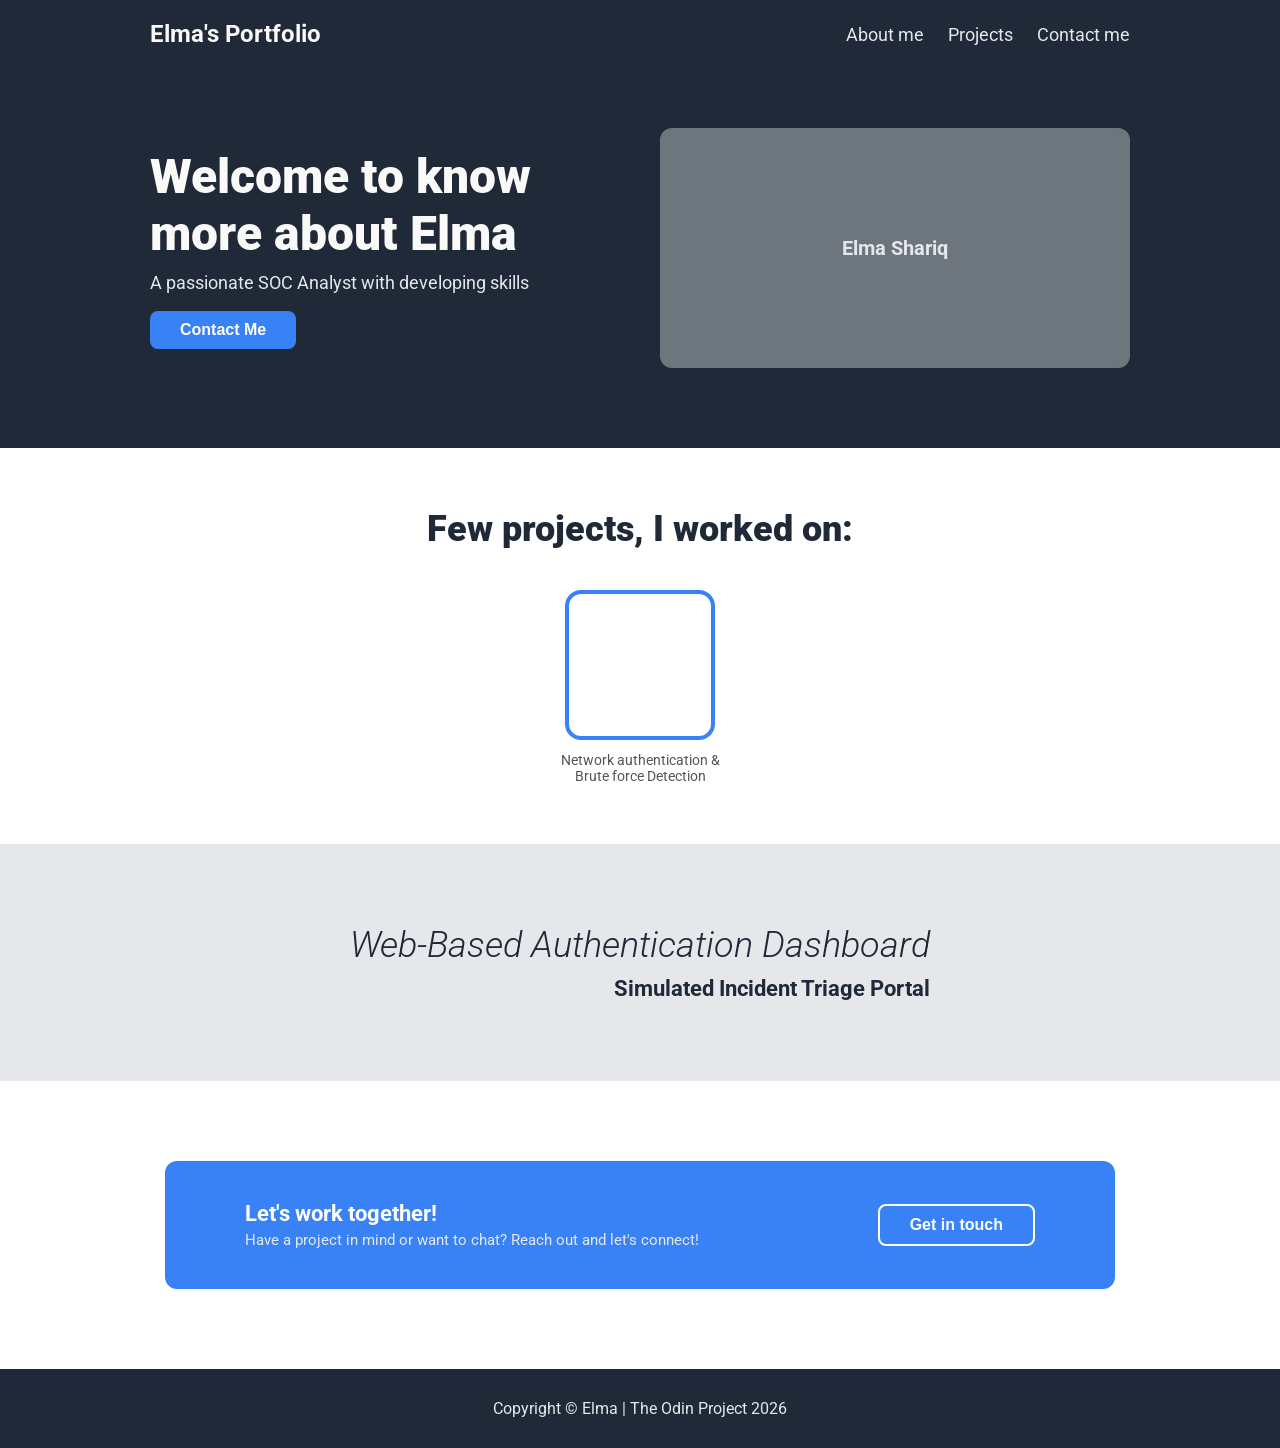
<file: index.html>
<!DOCTYPE html>
<html lang="en">
<head>
    <meta charset="UTF-8">
    <meta name="viewport" content="width=device-width, initial-scale=1.0">
    <title>Elma | Personal Portfolio</title>
    <link rel="preconnect" href="https://fonts.googleapis.com">
    <link rel="preconnect" href="https://fonts.gstatic.com" crossorigin>
    <link href="https://fonts.googleapis.com/css2?family=Roboto:ital,wght@0,300;0,400;0,700;0,900;1,300&display=swap" rel="stylesheet">
    <link rel="stylesheet" href="style2.css">
</head>
<body>

<div class="hero-container">
    <header class="navbar">
        <div class="logo">Elma's Portfolio</div>
        <ul class="nav-links">
          <li><a href="about.html">About me</a></li>
            <li><a href="projects.html">Projects</a></li>
    <li><a href="contact.html">Contact me</a></li>
        </ul>
    </header>

    <div class="hero-content">
        <div class="hero-text">
            <h1>Welcome to know more about Elma</h1>
            <p>A passionate SOC Analyst with developing skills</p>
            <button class="btn">Contact Me</button>
        </div>
        <div class="hero-image-placeholder">
            Elma Shariq
        </div>
    </div>
</div>

<div class="info-section" id="projects">
    <h2>Few projects, I worked on:</h2>
    <div class="cards-container">
        <div class="card-item">
            <div class="card-box"></div>
            <p>Network authentication & Brute force Detection</p>
        </div>
    </div>
</div>

<div class="quote-section">
    <div class="quote-container">
        <p class="quote-text">Web-Based Authentication Dashboard</p>
        <p class="quote-author">Simulated Incident Triage Portal</p>
    </div>
</div>

<div class="cta-section" id="contact">
    <div class="cta-box">
        <div class="cta-text">
            <h3>Let's work together!</h3>
            <p>Have a project in mind or want to chat? Reach out and let's connect!</p>
        </div>
        <button class="btn btn-outline">Get in touch</button>
    </div>
</div>

<footer class="footer">
    <p>Copyright © Elma | The Odin Project 2026</p>
</footer>

</body>
</html>
</file>
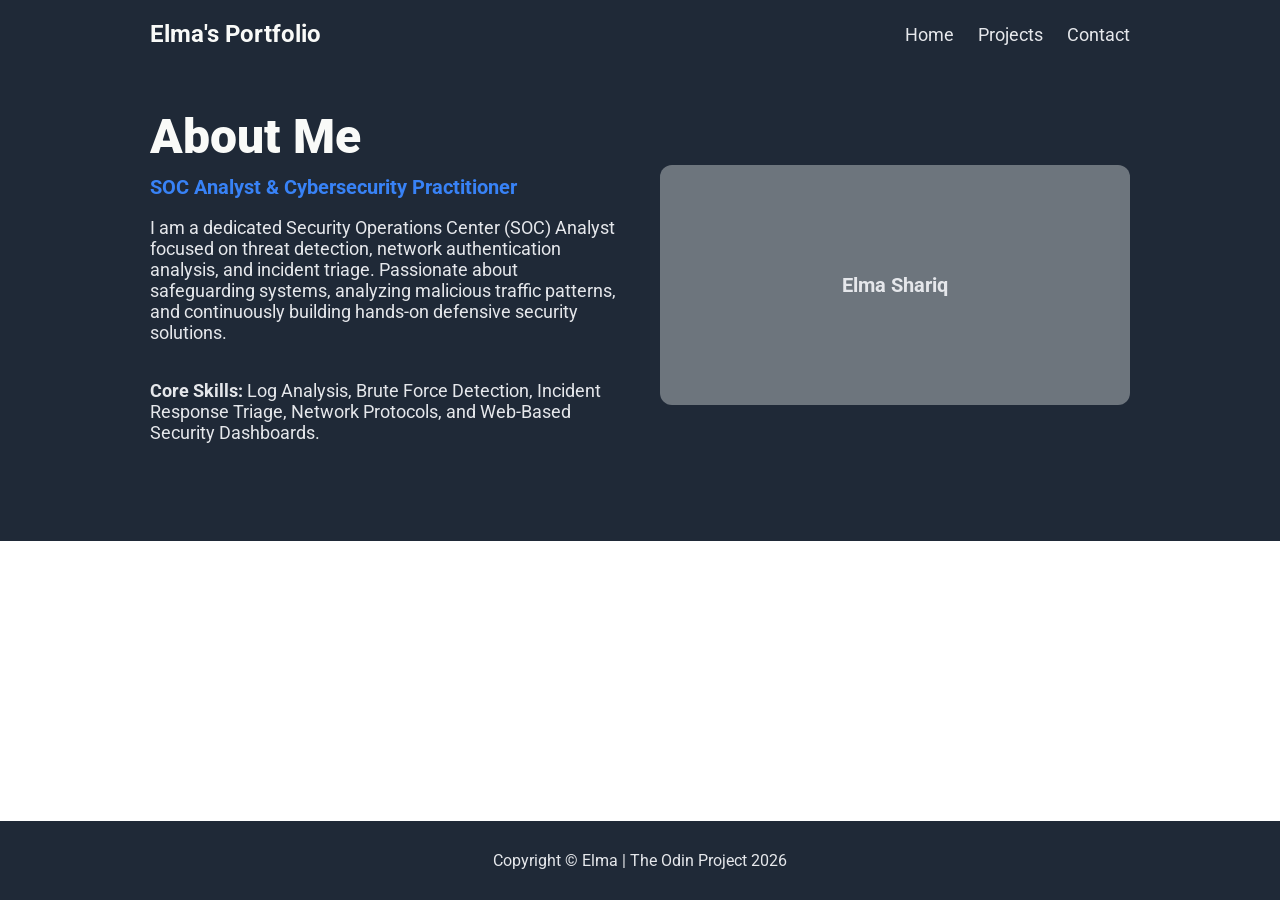
<file: about.html>
<!DOCTYPE html>
<html lang="en">
<head>
    <meta charset="UTF-8">
    <meta name="viewport" content="width=device-width, initial-scale=1.0">
    <title>About Elma | SOC Analyst</title>
    <link rel="preconnect" href="https://fonts.googleapis.com">
    <link rel="preconnect" href="https://fonts.gstatic.com" crossorigin>
    <link href="https://fonts.googleapis.com/css2?family=Roboto:ital,wght@0,300;0,400;0,700;0,900;1,300&display=swap" rel="stylesheet">
    <link rel="stylesheet" href="style2.css">
</head>
<body>

<!-- Navbar -->
<header class="navbar" style="background-color: #1F2937; padding: 20px 150px; margin-bottom: 0;">
    <div class="logo">Elma's Portfolio</div>
    <ul class="nav-links">
        <li><a href="index.html">Home</a></li>
        <li><a href="index.html#projects">Projects</a></li>
        <li><a href="index.html#contact">Contact</a></li>
    </ul>
</header>

<!-- About Section Content -->
<div class="hero-container" style="padding-top: 40px;">
    <div class="hero-content">
        <div class="hero-text">
            <h1>About Me</h1>
            <p style="font-size: 20px; font-weight: bold; color: #3882F6;">SOC Analyst & Cybersecurity Practitioner</p>
            <p>I am a dedicated Security Operations Center (SOC) Analyst focused on threat detection, network authentication analysis, and incident triage. Passionate about safeguarding systems, analyzing malicious traffic patterns, and continuously building hands-on defensive security solutions.</p>
            <br>
            <p><strong>Core Skills:</strong> Log Analysis, Brute Force Detection, Incident Response Triage, Network Protocols, and Web-Based Security Dashboards.</p>
        </div>
        <div class="hero-image-placeholder">
            Elma Shariq
        </div>
    </div>
</div>

<!-- Footer -->
<footer class="footer">
    <p>Copyright © Elma | The Odin Project 2026</p>
</footer>

</body>
</html>
</file>
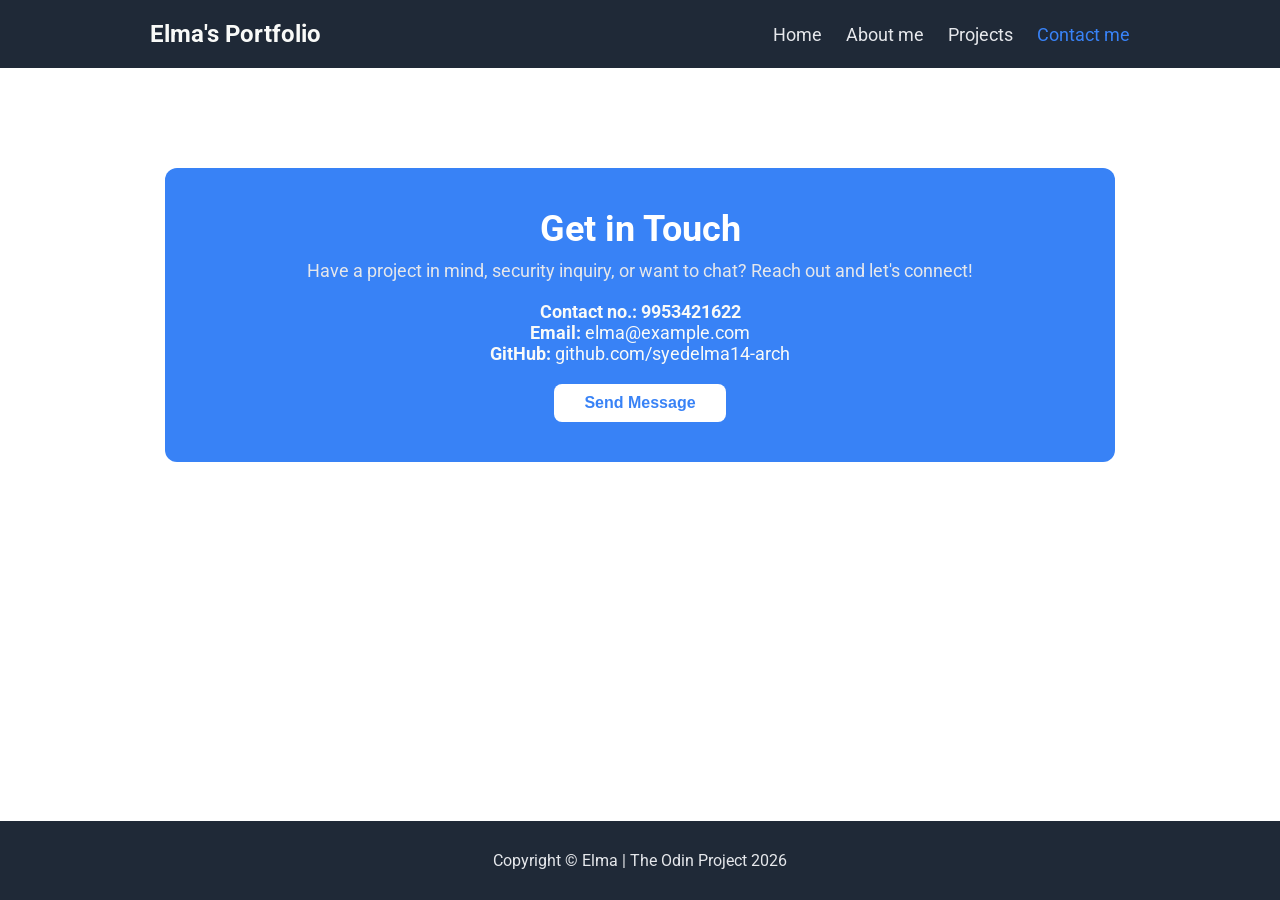
<file: contact.html>
<!DOCTYPE html>
<html lang="en">
<head>
    <meta charset="UTF-8">
    <meta name="viewport" content="width=device-width, initial-scale=1.0">
    <title>Contact | Elma's Portfolio</title>
    <link rel="preconnect" href="https://fonts.googleapis.com">
    <link rel="preconnect" href="https://fonts.gstatic.com" crossorigin>
    <link href="https://fonts.googleapis.com/css2?family=Roboto:ital,wght@0,300;0,400;0,700;0,900;1,300&display=swap" rel="stylesheet">
    <link rel="stylesheet" href="style2.css">
</head>
<body>

<!-- Navbar -->
<header class="navbar" style="background-color: #1F2937; padding: 20px 150px; margin-bottom: 0;">
    <div class="logo">Elma's Portfolio</div>
    <ul class="nav-links">
        <li><a href="index.html">Home</a></li>
        <li><a href="about.html">About me</a></li>
        <li><a href="projects.html">Projects</a></li>
        <li><a href="contact.html" style="color: #3882F6;">Contact me</a></li>
    </ul>
</header>

<!-- Contact Section Content -->
<div class="cta-section" style="padding: 100px 150px;">
    <div class="cta-box" style="flex-direction: column; text-align: center; gap: 20px;">
        <div class="cta-text">
            <h1 style="font-size: 36px; margin-bottom: 10px;">Get in Touch</h1>
            <p style="font-size: 18px;">Have a project in mind, security inquiry, or want to chat? Reach out and let's connect!</p>
        </div>
        <div style="font-size: 18px; color: #F9FAF8;">
           <p><strong> Contact no.: 9953421622 </strong></p>
            <p><strong>Email:</strong> elma@example.com</p>
            <p><strong>GitHub:</strong> github.com/syedelma14-arch</p>
        </div>
        <button class="btn" style="background-color: white; color: #3882F6;" onclick="alert('Thank you for reaching out!')">Send Message</button>
    </div>
</div>

<!-- Footer -->
<footer class="footer">
    <p>Copyright © Elma | The Odin Project 2026</p>
</footer>

</body>
</html>
</file>
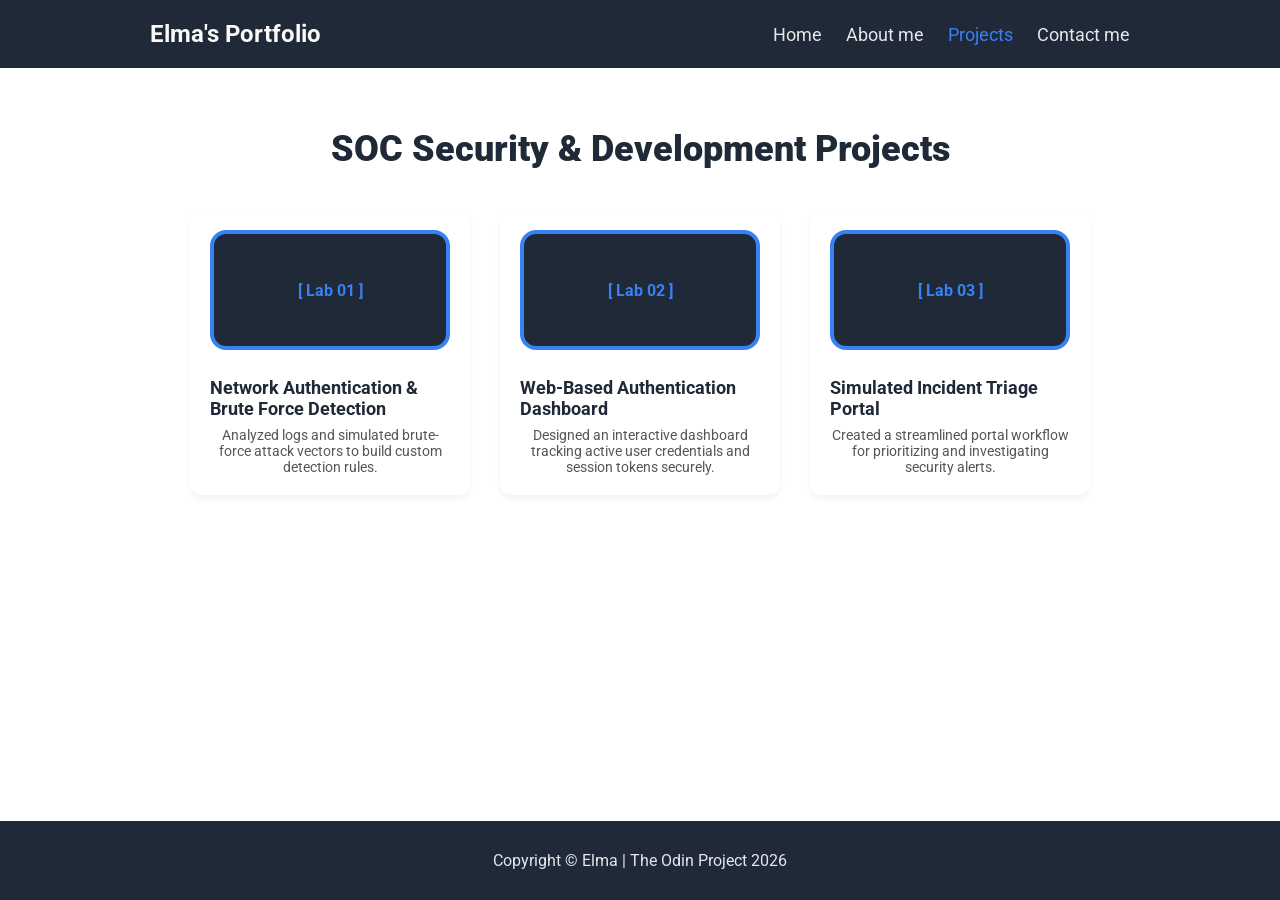
<file: projects.html>
<!DOCTYPE html>
<html lang="en">
<head>
    <meta charset="UTF-8">
    <meta name="viewport" content="width=device-width, initial-scale=1.0">
    <title>Projects | Elma's Portfolio</title>
    <link rel="preconnect" href="https://fonts.googleapis.com">
    <link rel="preconnect" href="https://fonts.gstatic.com" crossorigin>
    <link href="https://fonts.googleapis.com/css2?family=Roboto:ital,wght@0,300;0,400;0,700;0,900;1,300&display=swap" rel="stylesheet">
    <link rel="stylesheet" href="style2.css">
</head>
<body>

<!-- Navbar -->
<header class="navbar" style="background-color: #1F2937; padding: 20px 150px; margin-bottom: 0;">
    <div class="logo">Elma's Portfolio</div>
    <ul class="nav-links">
        <li><a href="index.html">Home</a></li>
        <li><a href="about.html">About me</a></li>
        <li><a href="projects.html" style="color: #3882F6;">Projects</a></li>
        <li><a href="contact.html">Contact me</a></li>
    </ul>
</header>

<!-- Projects Section Content -->
<div class="info-section">
    <h2>SOC Security & Development Projects</h2>
    <div class="cards-container" style="flex-wrap: wrap; gap: 30px;">
        
        <div class="card-item" style="max-width: 280px; text-align: left; background: white; padding: 20px; border-radius: 12px; box-shadow: 0 4px 6px rgba(0,0,0,0.05);">
            <div class="card-box" style="width: 100%; height: 120px; background-color: #1F2937; display: flex; align-items: center; justify-content: center; color: #3882F6; font-weight: bold;">[ Lab 01 ]</div>
            <h3 style="font-size: 18px; color: #1F2937; margin: 15px 0 8px 0;">Network Authentication & Brute Force Detection</h3>
            <p style="color: #555; font-size: 14px;">Analyzed logs and simulated brute-force attack vectors to build custom detection rules.</p>
        </div>

        <div class="card-item" style="max-width: 280px; text-align: left; background: white; padding: 20px; border-radius: 12px; box-shadow: 0 4px 6px rgba(0,0,0,0.05);">
            <div class="card-box" style="width: 100%; height: 120px; background-color: #1F2937; display: flex; align-items: center; justify-content: center; color: #3882F6; font-weight: bold;">[ Lab 02 ]</div>
            <h3 style="font-size: 18px; color: #1F2937; margin: 15px 0 8px 0;">Web-Based Authentication Dashboard</h3>
            <p style="color: #555; font-size: 14px;">Designed an interactive dashboard tracking active user credentials and session tokens securely.</p>
        </div>

        <div class="card-item" style="max-width: 280px; text-align: left; background: white; padding: 20px; border-radius: 12px; box-shadow: 0 4px 6px rgba(0,0,0,0.05);">
            <div class="card-box" style="width: 100%; height: 120px; background-color: #1F2937; display: flex; align-items: center; justify-content: center; color: #3882F6; font-weight: bold;">[ Lab 03 ]</div>
            <h3 style="font-size: 18px; color: #1F2937; margin: 15px 0 8px 0;">Simulated Incident Triage Portal</h3>
            <p style="color: #555; font-size: 14px;">Created a streamlined portal workflow for prioritizing and investigating security alerts.</p>
        </div>

    </div>
</div>

<!-- Footer -->
<footer class="footer">
    <p>Copyright © Elma | The Odin Project 2026</p>
</footer>

</body>
</html>
</file>
<file: style2.css>
/* RESET & BASE STYLES */
* {
    margin: 0;
    padding: 0;
    box-sizing: border-box;
}

body {
    font-family: 'Roboto', sans-serif, Arial, sans-serif;
    display: flex;
    flex-direction: column;
    min-height: 100vh;
}

/* 1. HEADER & HERO SECTION */
.hero-container {
    background-color: #1F2937;
    color: #F9FAF8;
    padding: 20px 150px 80px 150px;
}

.navbar {
    display: flex;
    justify-content: space-between;
    align-items: center;
    margin-bottom: 80px;
}

.logo {
    font-size: 24px;
    font-weight: bold;
    color: #F9FAF8;
}

.nav-links {
    display: flex;
    gap: 24px;
    list-style-type: none;
}

.nav-links a {
    text-decoration: none;
    color: #E5E7EB;
    font-size: 18px;
}

.nav-links a:hover {
    color: #3882F6;
}

.hero-content {
    display: flex;
    justify-content: space-between;
    align-items: center;
    gap: 40px;
}

.hero-text {
    flex: 1;
}

.hero-text h1 {
    font-size: 48px;
    font-weight: 900;
    color: #F9FAF8;
    margin-bottom: 10px;
}

.hero-text p {
    font-size: 18px;
    color: #E5E7EB;
    margin-bottom: 18px;
}

.btn {
    background-color: #3882F6;
    color: white;
    border: none;
    padding: 10px 30px;
    font-size: 16px;
    font-weight: bold;
    border-radius: 8px;
    cursor: pointer;
}

.btn:hover {
    background-color: #2b6ad0;
}

.hero-image-placeholder {
    flex: 1;
    background-color: #6d757d;
    height: 240px;
    border-radius: 12px;
    display: flex;
    justify-content: center;
    align-items: center;
    color: #E5E7EB;
    font-size: 20px;
    font-weight: bold;
}

/* 2. INFORMATION SECTION */
.info-section {
    padding: 60px 150px;
    text-align: center;
}

.info-section h2 {
    font-size: 36px;
    font-weight: 900;
    color: #1F2937;
    margin-bottom: 40px;
}

.cards-container {
    display: flex;
    justify-content: center;
    gap: 40px;
}

.card-item {
    max-width: 180px;
    display: flex;
    flex-direction: column;
    align-items: center;
}

.card-box {
    width: 150px;
    height: 150px;
    border: 4px solid #3882F6;
    border-radius: 16px;
    margin-bottom: 12px;
}

.card-item p {
    color: #555;
    font-size: 14px;
    text-align: center;
}

/* 3. QUOTE SECTION */
.quote-section {
    background-color: #E5E7EB;
    padding: 80px 200px;
    display: flex;
    justify-content: center;
}

.quote-container {
    max-width: 800px;
}

.quote-text {
    font-size: 36px;
    font-weight: 300;
    font-style: italic;
    color: #1F2937;
    margin-bottom: 10px;
}

.quote-author {
    text-align: right;
    font-size: 22px;
    font-weight: bold;
    color: #1F2937;
}

/* 4. CALL TO ACTION SECTION */
.cta-section {
    padding: 80px 150px;
    display: flex;
    justify-content: center;
}

.cta-box {
    background-color: #3882F6;
    width: 100%;
    max-width: 950px;
    padding: 40px 80px;
    border-radius: 12px;
    display: flex;
    justify-content: space-between;
    align-items: center;
    color: white;
}

.cta-text h3 {
    font-size: 22px;
    font-weight: bold;
    margin-bottom: 5px;
}

.cta-text p {
    color: #E5E7EB;
    font-size: 15px;
}

.btn-outline {
    background-color: transparent;
    border: 2px solid white;
}

.btn-outline:hover {
    background-color: rgba(255, 255, 255, 0.1);
}

/* 5. FOOTER */
.footer {
    background-color: #1F2937;
    color: #E5E7EB;
    text-align: center;
    padding: 30px;
    margin-top: auto;
}
</file>
